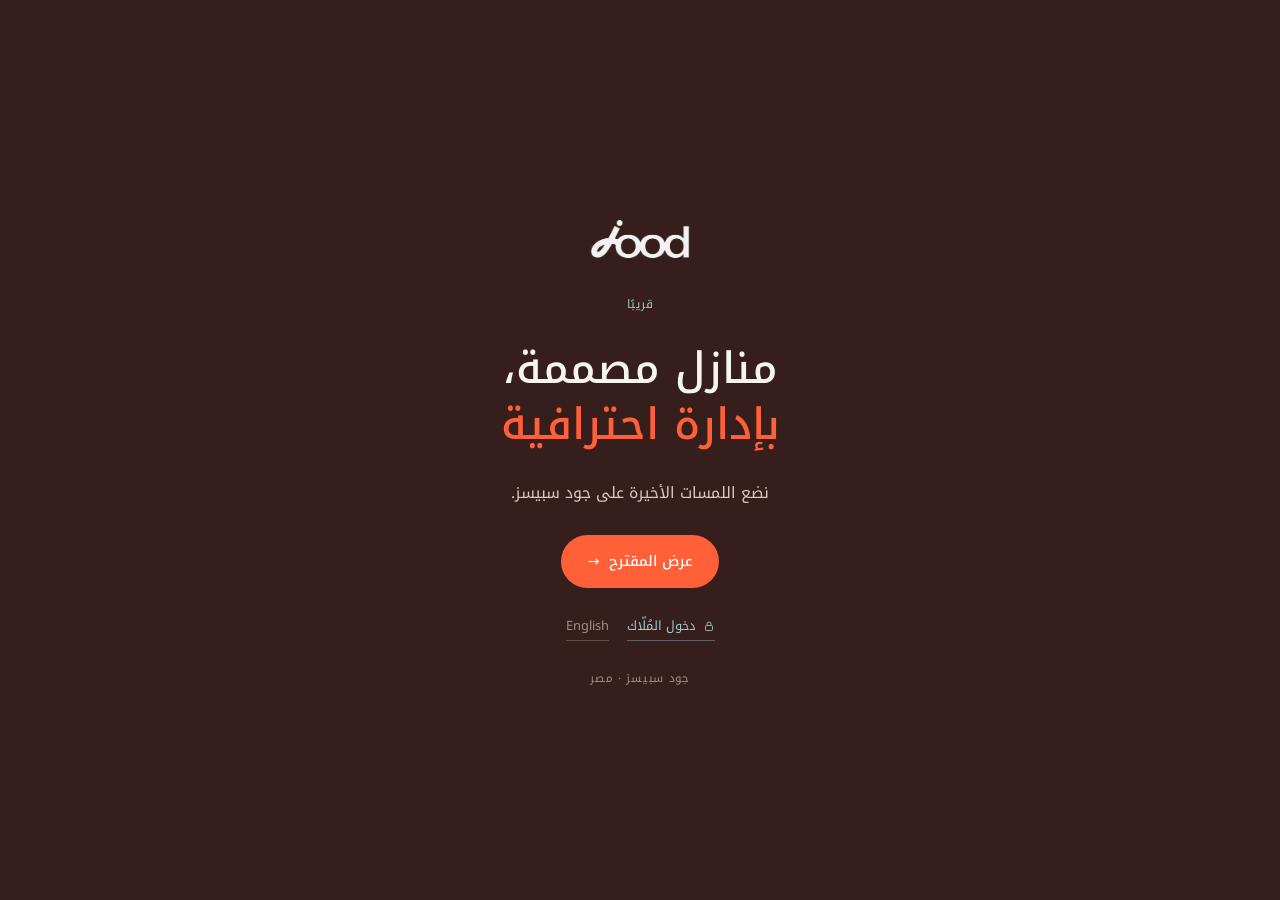
<file: index.html>
<!DOCTYPE html>
<html lang="ar" dir="rtl">
<head>
<meta charset="UTF-8">
<meta name="viewport" content="width=device-width, initial-scale=1.0">
<title>جود سبيسز — قريبًا</title>
<meta name="description" content="جود سبيسز قريبًا. منازل مصممة، بإدارة احترافية.">
<meta name="theme-color" content="#351E1C">
<link rel="icon" href="data:image/svg+xml,%3Csvg xmlns='http://www.w3.org/2000/svg' viewBox='0 0 64 64'%3E%3Crect width='64' height='64' rx='14' fill='%23351E1C'/%3E%3Ctext x='32' y='43' font-family='Georgia,serif' font-size='30' fill='%23FF6037' text-anchor='middle'%3EJ%3C/text%3E%3C/svg%3E">
<link rel="preconnect" href="https://fonts.googleapis.com">
<link rel="preconnect" href="https://fonts.gstatic.com" crossorigin>
<link href="https://fonts.googleapis.com/css2?family=Noto+Kufi+Arabic:wght@400;500;600&family=Geist+Mono:wght@400;500&display=swap" rel="stylesheet">
<style>
:root{--snow:#F5F4ED;--kite:#351E1C;--orange:#FF6037;--aqua:#A0C9CB;--dim:#DCCBC4;--faint:#A98C84;--ar:'Noto Kufi Arabic',system-ui,sans-serif;--mono:'Geist Mono',monospace}
*,*::before,*::after{box-sizing:border-box;margin:0;padding:0}
body{min-height:100vh;font-family:var(--ar);background:var(--kite);color:var(--snow);display:grid;place-items:center;padding:48px 28px;-webkit-font-smoothing:antialiased}
a{color:inherit;text-decoration:none}
a:hover{color:var(--orange)}
.mono{font-family:var(--mono);font-size:.66rem;letter-spacing:.14em;text-transform:uppercase}
main{width:100%;max-width:520px;text-align:center;display:flex;flex-direction:column;align-items:center;gap:26px}
img.logo{height:56px;width:auto;filter:brightness(0) invert(1);opacity:.94}
.eyebrow{color:var(--aqua);font-family:var(--ar);font-size:.74rem;letter-spacing:.06em}
h1{font-weight:500;font-size:clamp(1.9rem,5.6vw,2.7rem);line-height:1.3}
h1 em{font-style:normal;color:var(--orange)}
p{font-size:.98rem;line-height:1.9;color:var(--dim);text-wrap:pretty;max-width:420px}
.btn{display:inline-flex;align-items:center;gap:9px;padding:13px 26px;border-radius:40px;font-size:.9rem;font-weight:500;background:var(--orange);color:#fff;transition:background .2s,gap .2s,color .2s}
.btn:hover{background:#fff;color:var(--kite);gap:13px}
.lang{color:var(--faint);font-size:.8rem;border-bottom:1px solid rgba(169,140,132,.4);padding-bottom:2px}
.links{display:flex;align-items:center;gap:18px;flex-wrap:wrap;justify-content:center}
.login{display:inline-flex;align-items:center;gap:7px;color:var(--aqua);font-size:.8rem;border-bottom:1px solid rgba(160,201,203,.4);padding-bottom:2px;transition:color .2s,border-color .2s}
.login:hover{color:var(--orange);border-color:rgba(255,96,55,.5)}
.login svg{width:12px;height:12px;stroke:currentColor;fill:none;stroke-width:1.8}
footer{color:var(--faint);font-size:.72rem;letter-spacing:.06em}
</style>
</head>
<body>
<main>
<img class="logo" src="images/jood-logo-dark.png" alt="جود سبيسز">
<span class="eyebrow">قريبًا</span>
<h1>منازل مصممة،<br><em>بإدارة احترافية</em></h1>
<p>نضع اللمسات الأخيرة على جود سبيسز.</p>
<a class="btn" href="proposal/index.html">عرض المقترح <span>&rarr;</span></a>
<div class="links"><a class="login" href="portal/login.html"><svg viewBox="0 0 24 24" aria-hidden="true"><rect x="5" y="11" width="14" height="10" rx="2"/><path d="M8 11V8a4 4 0 0 1 8 0v3"/></svg>دخول المُلّاك</a><a class="lang" href="en.html" dir="ltr">English</a></div>
<footer>جود سبيسز · مصر</footer>
</main>
</body>
</html>
</file>
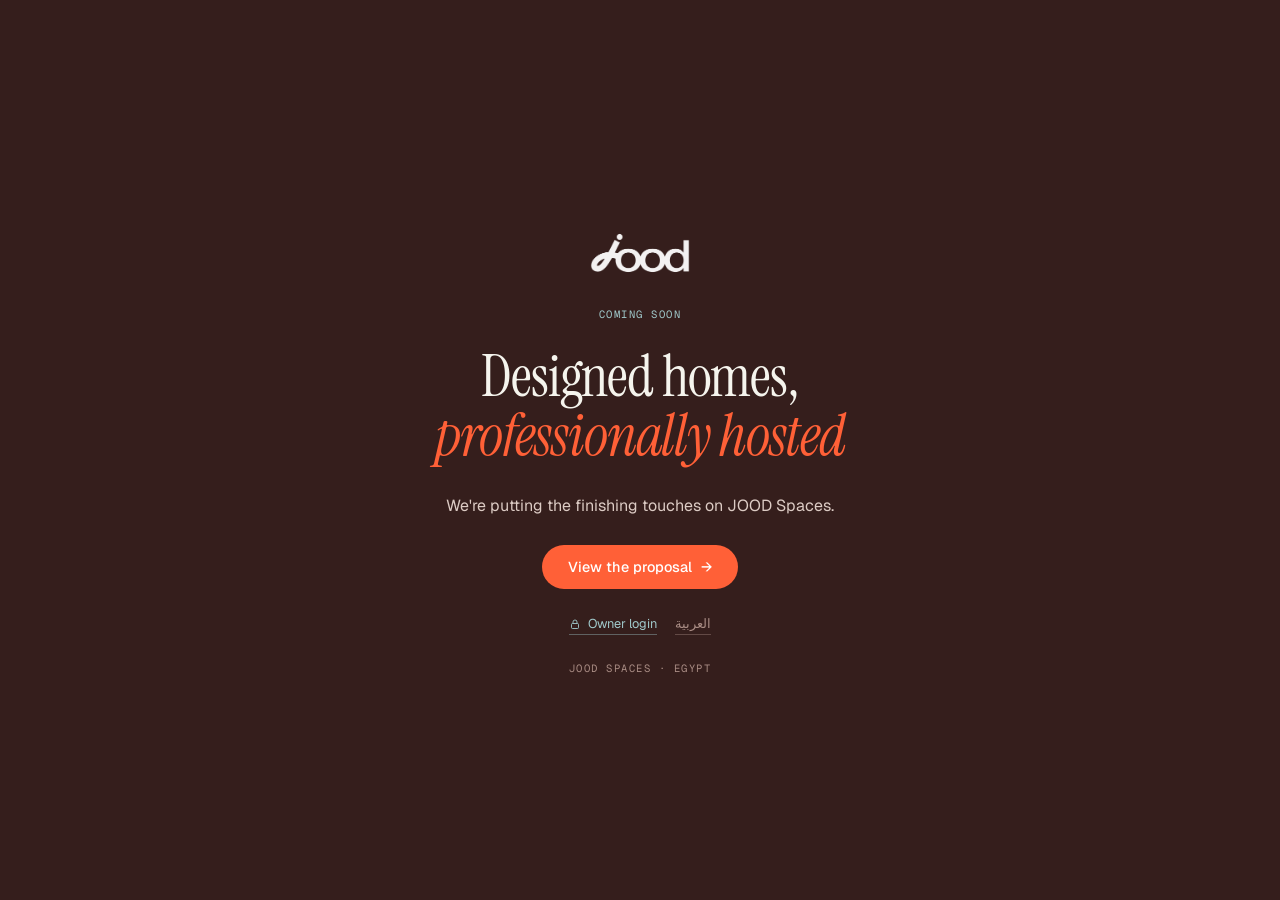
<file: en.html>
<!DOCTYPE html>
<html lang="en">
<head>
<meta charset="UTF-8">
<meta name="viewport" content="width=device-width, initial-scale=1.0">
<title>JOOD Spaces — Coming soon</title>
<meta name="description" content="JOOD Spaces is coming soon. Designed homes, professionally hosted.">
<meta name="theme-color" content="#351E1C">
<link rel="icon" href="data:image/svg+xml,%3Csvg xmlns='http://www.w3.org/2000/svg' viewBox='0 0 64 64'%3E%3Crect width='64' height='64' rx='14' fill='%23351E1C'/%3E%3Ctext x='32' y='43' font-family='Georgia,serif' font-size='30' fill='%23FF6037' text-anchor='middle'%3EJ%3C/text%3E%3C/svg%3E">
<link rel="preconnect" href="https://fonts.googleapis.com">
<link rel="preconnect" href="https://fonts.gstatic.com" crossorigin>
<link href="https://fonts.googleapis.com/css2?family=Instrument+Serif:ital@0;1&family=Geist:wght@400;500&family=Geist+Mono:wght@400;500&display=swap" rel="stylesheet">
<style>
:root{--snow:#F5F4ED;--kite:#351E1C;--orange:#FF6037;--aqua:#A0C9CB;--dim:#DCCBC4;--faint:#A98C84;--serif:'Instrument Serif',Georgia,serif;--sans:'Geist',sans-serif;--mono:'Geist Mono',monospace}
*,*::before,*::after{box-sizing:border-box;margin:0;padding:0}
body{min-height:100vh;font-family:var(--sans);background:var(--kite);color:var(--snow);display:grid;place-items:center;padding:48px 28px;-webkit-font-smoothing:antialiased}
a{color:inherit;text-decoration:none}
a:hover{color:var(--orange)}
.mono{font-family:var(--mono);font-size:.66rem;letter-spacing:.14em;text-transform:uppercase}
main{width:100%;max-width:520px;text-align:center;display:flex;flex-direction:column;align-items:center;gap:26px}
img.logo{height:56px;width:auto;filter:brightness(0) invert(1);opacity:.94}
.eyebrow{color:var(--aqua)}
h1{font-family:var(--serif);font-weight:400;font-size:clamp(2.4rem,7vw,3.6rem);line-height:1.04;letter-spacing:-.02em}
h1 em{font-style:italic;color:var(--orange)}
p{font-size:1rem;line-height:1.7;color:var(--dim);text-wrap:pretty;max-width:420px}
.btn{display:inline-flex;align-items:center;gap:9px;padding:13px 26px;border-radius:40px;font-size:.9rem;font-weight:500;background:var(--orange);color:#fff;transition:background .2s,gap .2s,color .2s}
.btn:hover{background:#fff;color:var(--kite);gap:13px}
.lang{color:var(--faint);font-size:.8rem;border-bottom:1px solid rgba(169,140,132,.4);padding-bottom:2px}
.links{display:flex;align-items:center;gap:18px;flex-wrap:wrap;justify-content:center}
.login{display:inline-flex;align-items:center;gap:7px;color:var(--aqua);font-size:.8rem;border-bottom:1px solid rgba(160,201,203,.4);padding-bottom:2px;transition:color .2s,border-color .2s}
.login:hover{color:var(--orange);border-color:rgba(255,96,55,.5)}
.login svg{width:12px;height:12px;stroke:currentColor;fill:none;stroke-width:1.8}
footer{color:var(--faint)}
</style>
</head>
<body>
<main>
<img class="logo" src="images/jood-logo-dark.png" alt="JOOD Spaces">
<span class="mono eyebrow">Coming soon</span>
<h1>Designed homes,<br><em>professionally hosted</em></h1>
<p>We're putting the finishing touches on JOOD Spaces.</p>
<a class="btn" href="proposal/index.html">View the proposal <span>&rarr;</span></a>
<div class="links"><a class="login" href="portal/login.html"><svg viewBox="0 0 24 24" aria-hidden="true"><rect x="5" y="11" width="14" height="10" rx="2"/><path d="M8 11V8a4 4 0 0 1 8 0v3"/></svg>Owner login</a><a class="lang" href="index.html" dir="rtl">العربية</a></div>
<footer class="mono">JOOD Spaces &middot; Egypt</footer>
</main>
</body>
</html>
</file>
